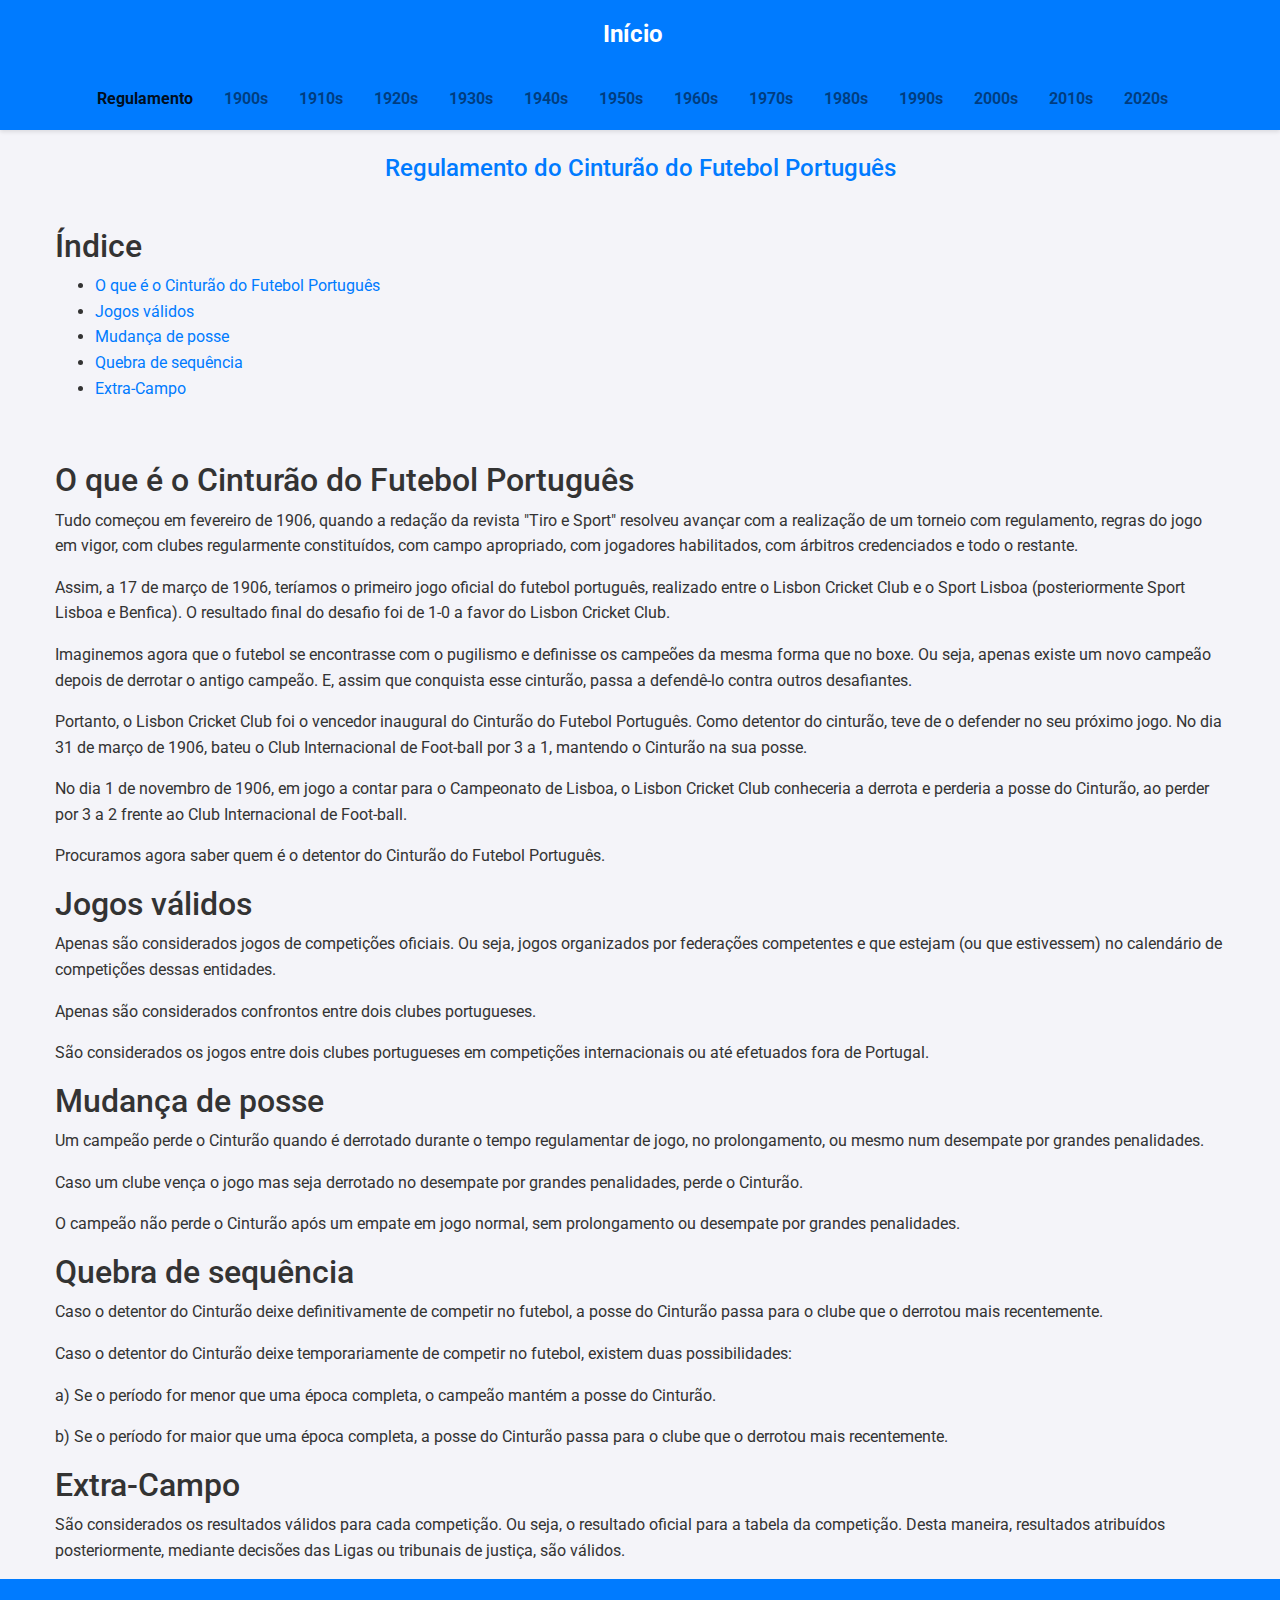
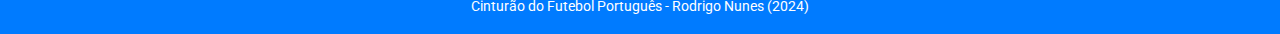
<file: regulamento.html>
<!DOCTYPE html>
<html lang="pt">
<head>
    <meta charset="UTF-8">
    <meta name="viewport" content="width=device-width, initial-scale=1.0">
    <meta name="description" content="Cinturão do Futebol Português - Regulamento">
    <meta name="keywords" content="futebol português, cinturão, regulamento, futebol, Portugal">
    <title>Cinturão do Futebol Português - Regulamento</title>
    <link rel="icon" href="favicon.ico" type="image/x-icon">
    <link rel="stylesheet" href="https://stackpath.bootstrapcdn.com/bootstrap/4.5.2/css/bootstrap.min.css">
    <link rel="stylesheet" href="styles/style.css">
</head>
<body>
    <!-- Navigation Bar -->
    <nav class="navbar navbar-expand-lg navbar-light bg-primary">
        <div class="container">
            <a class="navbar-brand text-white" href="index.html">Início</a>
            <button class="navbar-toggler" type="button" data-toggle="collapse" data-target="#navbarNav" aria-controls="navbarNav" aria-expanded="false" aria-label="Toggle navigation">
                <span class="navbar-toggler-icon"></span>
            </button>
            <div class="collapse navbar-collapse" id="navbarNav">
                <ul class="navbar-nav ml-auto">
                    <li class="nav-item active"><a class="nav-link" href="regulamento.html">Regulamento</a></li>
                    <li class="nav-item"><a class="nav-link" href="1900s.html">1900s</a></li>
                    <li class="nav-item"><a class="nav-link" href="1910s.html">1910s</a></li>
                    <li class="nav-item"><a class="nav-link" href="1920s.html">1920s</a></li>
                    <li class="nav-item"><a class="nav-link" href="1930s.html">1930s</a></li>
                    <li class="nav-item"><a class="nav-link" href="1940s.html">1940s</a></li>
                    <li class="nav-item"><a class="nav-link" href="1950s.html">1950s</a></li>
                    <li class="nav-item"><a class="nav-link" href="1960s.html">1960s</a></li>
                    <li class="nav-item"><a class="nav-link" href="1970s.html">1970s</a></li>
                    <li class="nav-item"><a class="nav-link" href="1980s.html">1980s</a></li>
                    <li class="nav-item"><a class="nav-link" href="1990s.html">1990s</a></li>
                    <li class="nav-item"><a class="nav-link" href="2000s.html">2000s</a></li>
                    <li class="nav-item"><a class="nav-link" href="2010s.html">2010s</a></li>
                    <li class="nav-item"><a class="nav-link" href="2020s.html">2020s</a></li>
                </ul>
            </div>
        </div>
    </nav>

    <!-- Main Content -->
    <div class="container mt-4">
        <h1 class="text-center mb-4 text-primary">Regulamento do Cinturão do Futebol Português</h1>

        <!-- Índice -->
        <div class="rules-index mb-4">
            <h2>Índice</h2>
            <ul>
                <li><a href="#o-que-e">O que é o Cinturão do Futebol Português</a></li>
                <li><a href="#jogos-validos">Jogos válidos</a></li>
                <li><a href="#mudanca-de-posse">Mudança de posse</a></li>
                <li><a href="#quebra-de-sequencia">Quebra de sequência</a></li>
                <li><a href="#extra-campo">Extra-Campo</a></li>
            </ul>
        </div>

        <!-- Regulamento -->
        <div class="rules-content">
            <h2 id="o-que-e">O que é o Cinturão do Futebol Português</h2>
            <p>
                Tudo começou em fevereiro de 1906, quando a redação da revista "Tiro e Sport" resolveu avançar com a realização de um torneio com regulamento, regras do jogo em vigor, com clubes regularmente constituídos, com campo apropriado, com jogadores habilitados, com árbitros credenciados e todo o restante.
            </p>
            <p>
                Assim, a 17 de março de 1906, teríamos o primeiro jogo oficial do futebol português, realizado entre o Lisbon Cricket Club e o Sport Lisboa (posteriormente Sport Lisboa e Benfica). O resultado final do desafio foi de 1-0 a favor do Lisbon Cricket Club.
            </p>
            <p>
                Imaginemos agora que o futebol se encontrasse com o pugilismo e definisse os campeões da mesma forma que no boxe. Ou seja, apenas existe um novo campeão depois de derrotar o antigo campeão. E, assim que conquista esse cinturão, passa a defendê-lo contra outros desafiantes.
            </p>
            <p>
                Portanto, o Lisbon Cricket Club foi o vencedor inaugural do Cinturão do Futebol Português. Como detentor do cinturão, teve de o defender no seu próximo jogo. No dia 31 de março de 1906, bateu o Club Internacional de Foot-ball por 3 a 1, mantendo o Cinturão na sua posse.
            </p>
            <p>
                No dia 1 de novembro de 1906, em jogo a contar para o Campeonato de Lisboa, o Lisbon Cricket Club conheceria a derrota e perderia a posse do Cinturão, ao perder por 3 a 2 frente ao Club Internacional de Foot-ball.
            </p>
            <p>
                Procuramos agora saber quem é o detentor do Cinturão do Futebol Português.
            </p>

            <h2 id="jogos-validos">Jogos válidos</h2>
            <p>
                Apenas são considerados jogos de competições oficiais. Ou seja, jogos organizados por federações competentes e que estejam (ou que estivessem) no calendário de competições dessas entidades.
            </p>
            <p>
                Apenas são considerados confrontos entre dois clubes portugueses.
            </p>
            <p>
                São considerados os jogos entre dois clubes portugueses em competições internacionais ou até efetuados fora de Portugal.
            </p>

            <h2 id="mudanca-de-posse">Mudança de posse</h2>
            <p>
                Um campeão perde o Cinturão quando é derrotado durante o tempo regulamentar de jogo, no prolongamento, ou mesmo num desempate por grandes penalidades.
            </p>
            <p>
                Caso um clube vença o jogo mas seja derrotado no desempate por grandes penalidades, perde o Cinturão.
            </p>
            <p>
                O campeão não perde o Cinturão após um empate em jogo normal, sem prolongamento ou desempate por grandes penalidades.
            </p>

            <h2 id="quebra-de-sequencia">Quebra de sequência</h2>
            <p>
                Caso o detentor do Cinturão deixe definitivamente de competir no futebol, a posse do Cinturão passa para o clube que o derrotou mais recentemente.
            </p>
            <p>
                Caso o detentor do Cinturão deixe temporariamente de competir no futebol, existem duas possibilidades:
            </p>
            <p>
                a) Se o período for menor que uma época completa, o campeão mantém a posse do Cinturão.
            </p>
            <p>
                b) Se o período for maior que uma época completa, a posse do Cinturão passa para o clube que o derrotou mais recentemente.
            </p>

            <h2 id="extra-campo">Extra-Campo</h2>
            <p>
                São considerados os resultados válidos para cada competição. Ou seja, o resultado oficial para a tabela da competição. Desta maneira, resultados atribuídos posteriormente, mediante decisões das Ligas ou tribunais de justiça, são válidos.
            </p>
        </div>
    </div>

    <!-- Footer -->
    <footer class="bg-primary text-white text-center py-3">
        <div class="container">
            <p class="mb-0">Cinturão do Futebol Português - Rodrigo Nunes (2024)</p>
        </div>
    </footer>

    <!-- Scripts -->
    <script src="https://code.jquery.com/jquery-3.5.1.slim.min.js"></script>
    <script src="https://cdn.jsdelivr.net/npm/@popperjs/core@2.9.2/dist/umd/popper.min.js"></script>
    <script src="https://stackpath.bootstrapcdn.com/bootstrap/4.5.2/js/bootstrap.min.js"></script>
    <script src="scripts/script.js"></script>
</body>
</html>
</file>
<file: styles/style.css>
/* Import Google Fonts */
@import url('https://fonts.googleapis.com/css2?family=Roboto:wght@400;700&display=swap');

/* Variables */
:root {
    --primary-color: #007bff;
    --secondary-color: #f4f4f9;
    --text-color: #333;
    --hover-color: #f1f1f1;
    --font-family: 'Roboto', sans-serif;
    --font-size: 16px;
    --header-font-size: 24px;
    --nav-link-color: #ffffff;
    --nav-link-hover-color: #d4d4d4;
    --footer-bg-color: #007bff;
    --footer-text-color: #ffffff;
    --border-color: #ddd;
    --box-shadow: 0 2px 4px rgba(0, 0, 0, 0.1);
    --border-radius: 8px;
}

/* Global Styles */
body {
    font-family: var(--font-family);
    background-color: var(--secondary-color);
    color: var(--text-color);
    margin: 0;
    padding: 0;
    font-size: var(--font-size);
    line-height: 1.6;
}

/* Container */
.container {
    display: flex;
    flex-direction: column;
    gap: 20px;
    margin: 0 auto;
    padding: 0 15px;
    max-width: 1200px;
}

/* Typography */
h1 {
    text-align: center;
    margin-bottom: 20px;
    color: var(--text-color);
    font-size: var(--header-font-size);
}

/* Navbar */
nav.navbar {
    background-color: var(--primary-color);
    padding: 10px;
    display: flex;
    justify-content: space-between;
    align-items: center;
    box-shadow: var(--box-shadow);
}

.navbar-brand {
    font-size: 1.5rem;
    color: var(--nav-link-color);
}

nav.navbar a {
    color: var(--nav-link-color);
    margin-right: 15px;
    text-decoration: none;
    font-weight: bold;
    transition: color 0.3s, text-decoration 0.3s;
}

nav.navbar a:hover {
    color: var(--nav-link-hover-color);
    text-decoration: underline;
}

nav.navbar .nav-item-active {
    color: #ccc;
}

/* Table */
.table-responsive {
    margin-top: 20px;
    overflow-x: auto;
}

table {
    width: 100%;
    border-collapse: collapse;
    background-color: #ffffff;
    border-radius: var(--border-radius);
    box-shadow: var(--box-shadow);
}

table th, table td {
    text-align: center;
    vertical-align: middle;
    padding: 12px;
    border: 1px solid var(--border-color);
}

thead th {
    background-color: var(--primary-color);
    color: #fff;
    position: sticky;
    top: 0;
    z-index: 1;
}

tbody tr:nth-child(even) {
    background-color: #f9f9f9;
}

tbody tr:hover {
    background-color: var(--hover-color);
}

/* Team Logo */
.team-logo {
    width: 40px;
    height: 40px;
    margin-right: 5px;
    vertical-align: middle;
}

.team-initials {
    display: inline-block;
    width: 40px;
    height: 40px;
    line-height: 40px;
    border-radius: 50%;
    background-color: var(--primary-color);
    color: #fff;
    text-align: center;
    font-weight: bold;
}

/* Winner Section */
.most-recent-winner {
    margin: 20px 0;
    padding: 15px;
    background-color: #e3f2fd;
    border-left: 5px solid var(--primary-color);
    display: flex;
    justify-content: space-between;
    align-items: center;
    border-radius: var(--border-radius);
    box-shadow: var(--box-shadow);
}

.most-recent-winner img {
    margin-right: 10px;
}

.most-recent-winner h3 {
    margin: 0;
}

/* Upcoming Match Section */
.upcoming-match {
    margin-top: 20px;
    padding: 20px;
    background-color: var(--secondary-color);
    border-radius: var(--border-radius);
    box-shadow: var(--box-shadow);
}

.match-details {
    background-color: #ffffff;
    padding: 20px;
    border-radius: var(--border-radius);
    box-shadow: var(--box-shadow);
}

.team-logo-large {
    width: 80px;
    height: 80px;
    margin-bottom: 10px;
}

.text-center {
    text-align: center;
}

/* Footer */
footer {
    background-color: var(--footer-bg-color);
    color: var(--footer-text-color);
    text-align: center;
    padding: 15px 0;
    position: relative;
    bottom: 0;
    width: 100%;
}

footer p {
    margin: 0;
    font-size: 0.9rem;
}

/* Back to Top Button */
#back-to-top {
    position: fixed;
    bottom: 20px;
    right: 20px;
    display: none;
    padding: 10px 15px;
    font-size: 18px;
    border-radius: 50%;
    background-color: var(--primary-color);
    color: white;
    border: none;
    cursor: pointer;
    z-index: 1000;
    transition: background-color 0.3s ease;
}

#back-to-top:hover {
    background-color: #0056b3;
}

/* Loading Spinner */
#loading {
    display: none; /* Hidden by default */
    margin-top: 20px;
}

.spinner-border {
    width: 3rem;
    height: 3rem;
}

/* Responsive Design */
@media (max-width: 768px) {
    nav.navbar {
        flex-direction: column;
        align-items: center;
    }

    .navbar-nav {
        flex-direction: column;
        align-items: center;
        gap: 10px;
    }

    th, td {
        font-size: 14px;
        padding: 10px;
    }

    h1 {
        font-size: 20px;
    }

    .team-logo {
        width: 30px;
        height: 30px;
    }

    .winner-container img.team-logo {
        width: 40px;
        height: 40px;
    }
}

@media (max-width: 576px) {
    th, td {
        font-size: 12px;
        padding: 8px;
    }

    h1 {
        font-size: 18px;
    }

    .team-logo {
        width: 25px;
        height: 25px;
    }

    .winner-container img.team-logo {
        width: 35px;
        height: 35px;
    }
}

/* Responsive Images */
img {
    max-width: 100%;
    height: auto;
}

/* Buttons */
button, input[type="button"], input[type="submit"] {
    background-color: var(--primary-color);
    border: none;
    color: #fff;
    padding: 10px 20px;
    border-radius: var(--border-radius);
    cursor: pointer;
    transition: background-color 0.3s;
}

button:hover, input[type="button"]:hover, input[type="submit"]:hover {
    background-color: #0069d9;
}

button:focus, input[type="button"]:focus, input[type="submit"]:focus {
    outline: 2px dashed var(--focus-color);
    outline-offset: 4px;
}
</file>
